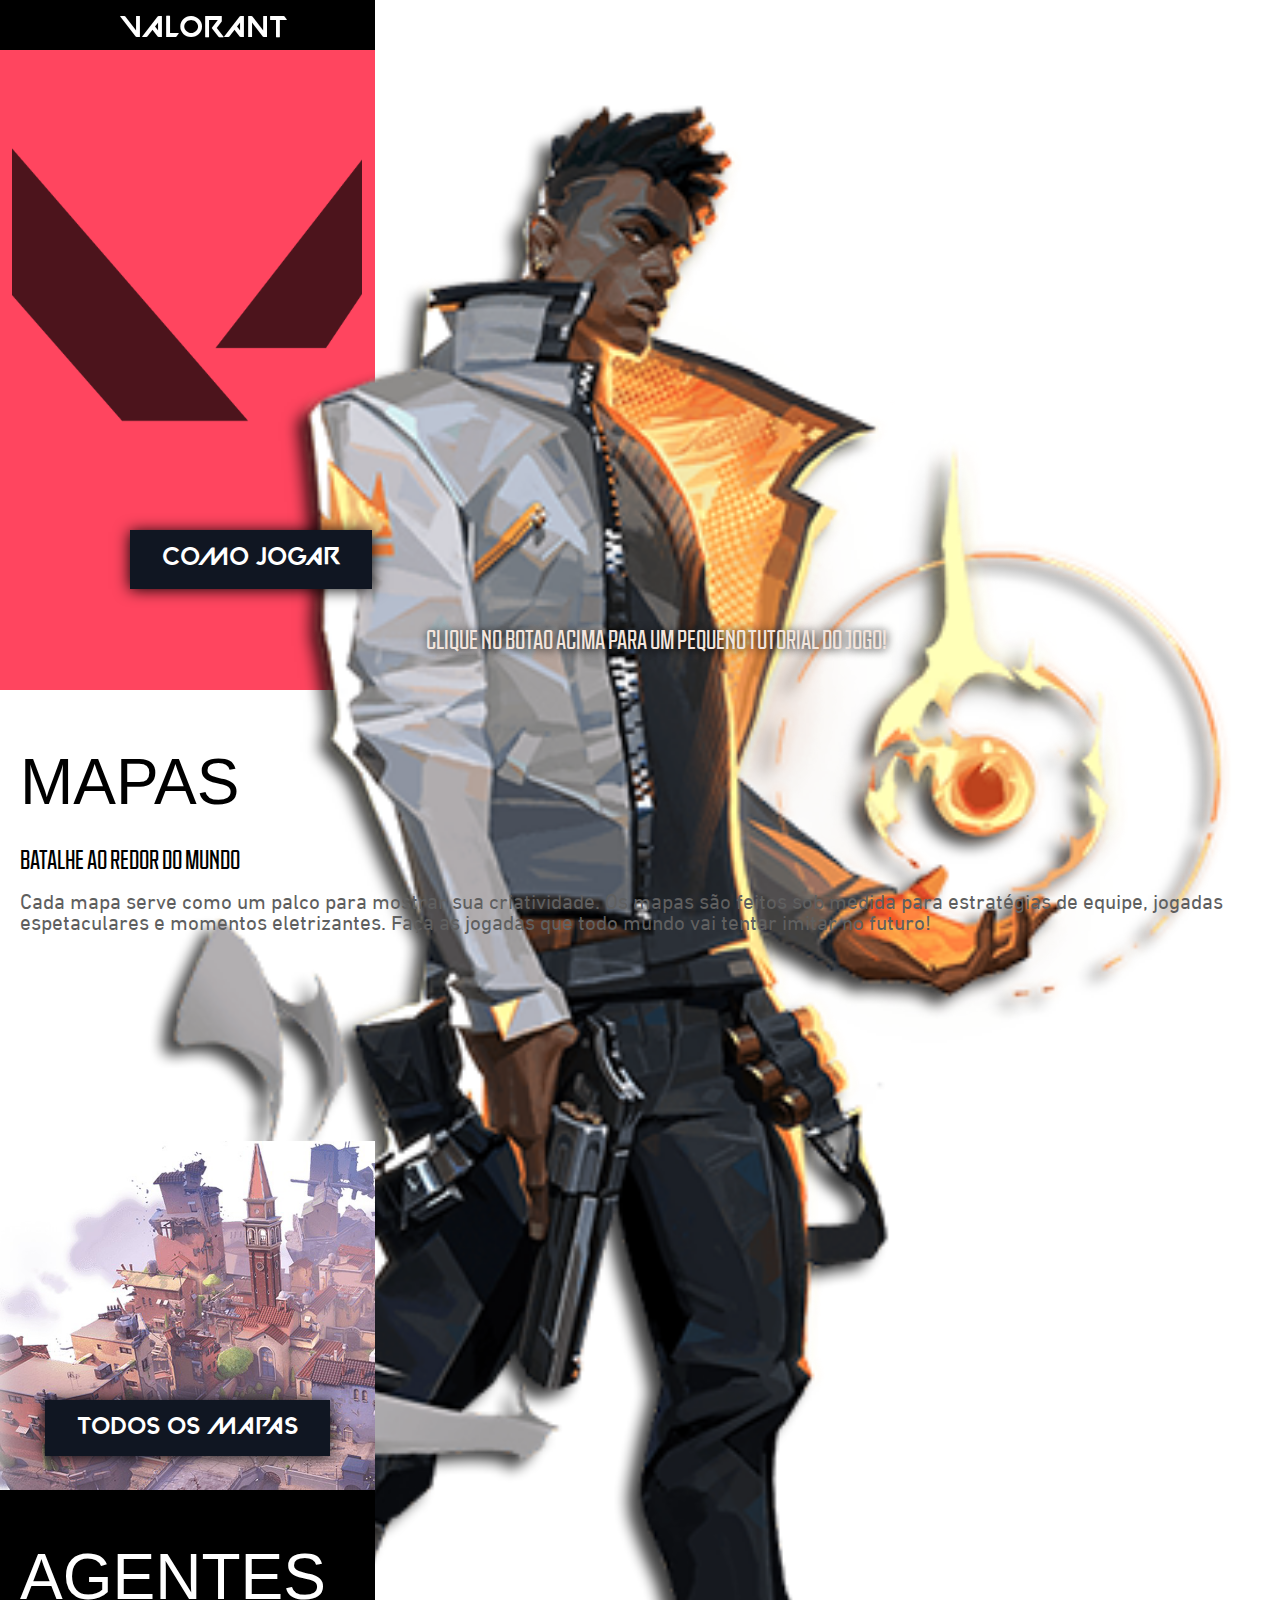
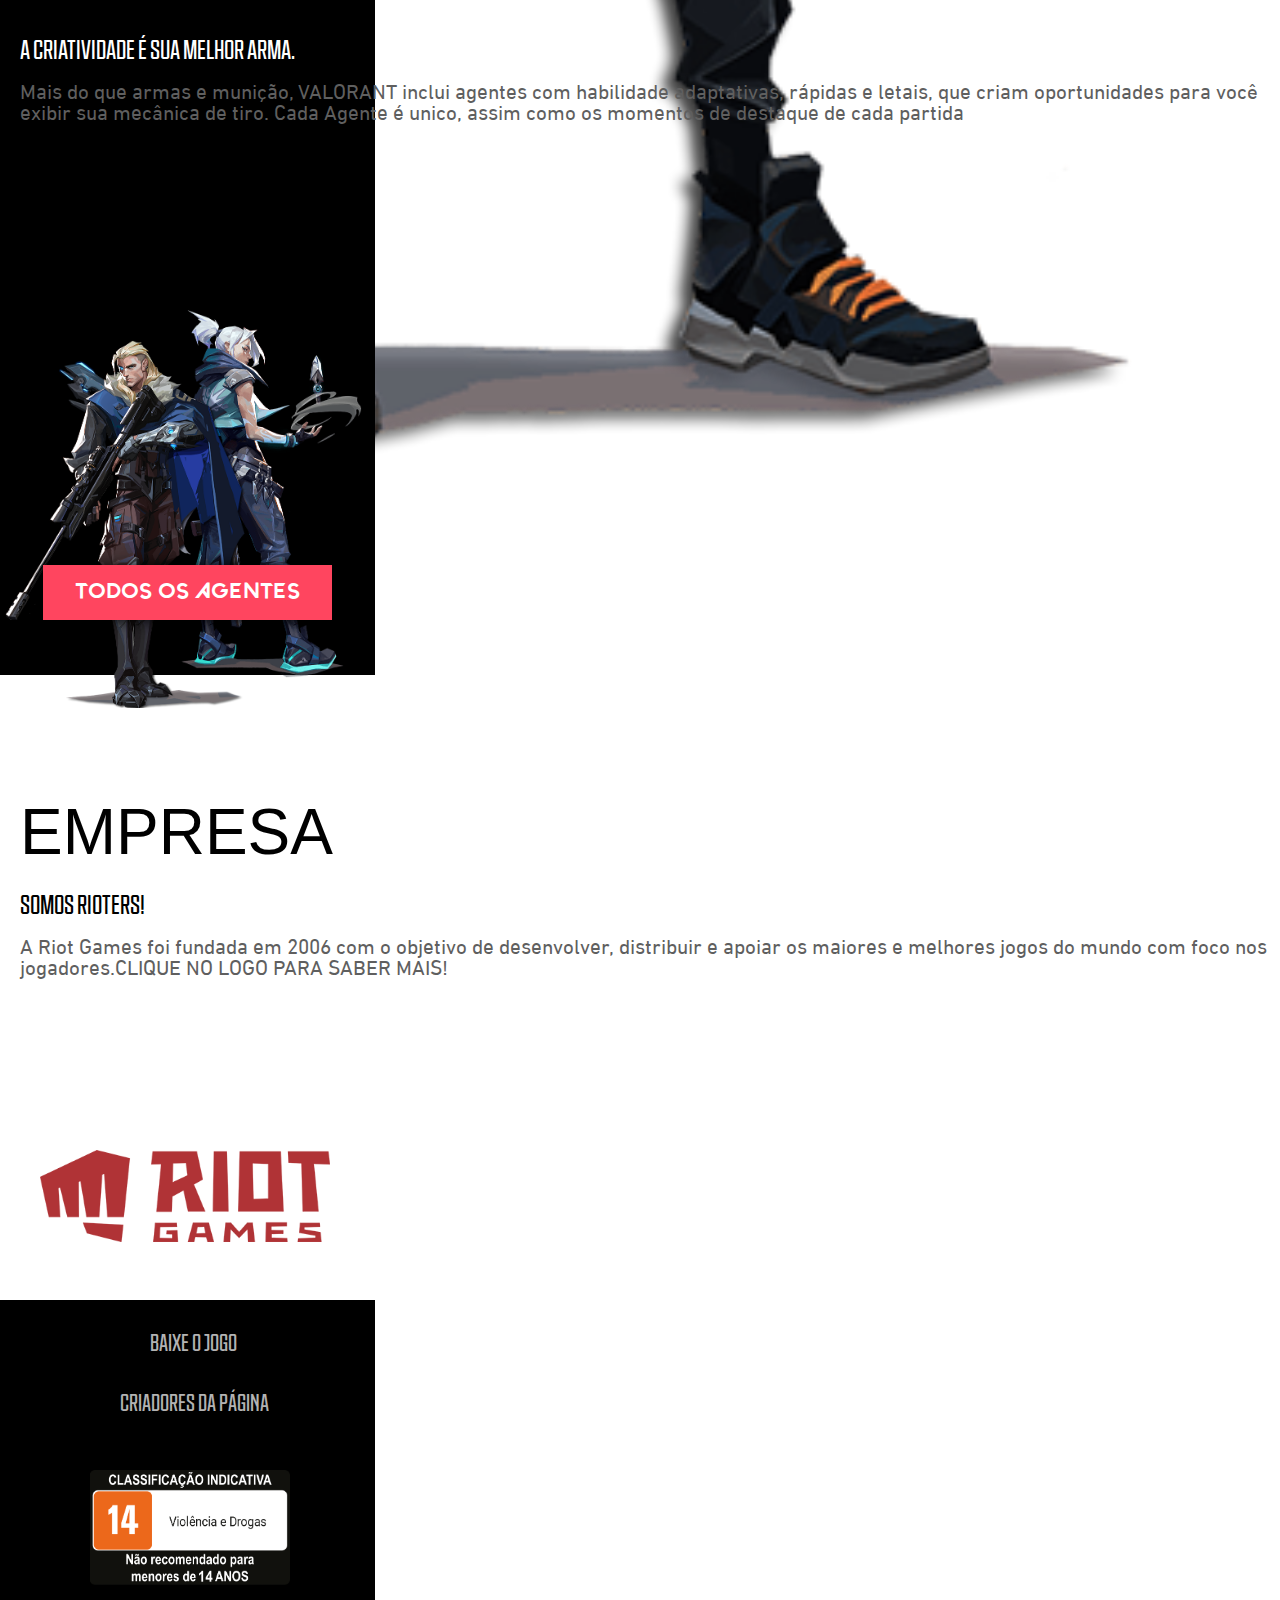
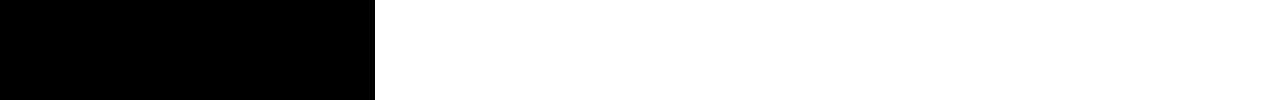
<file: index.html>
<!DOCTYPE html>
<html lang="en">
<head>
    <meta charset="UTF-8">
    <meta http-equiv="X-UA-Compatible" content="IE=edge">
    <meta name="viewport" content="width=device-width, initial-scale=1.0">
    <title>ValorantTips</title>
    <link rel="stylesheet" href="style/style.css">
    <link rel="stylesheet" href="style/reset.css">
</head>
<style>

</style>

  <body>

    <!-- CABEÇALHO -->
    <header>
      <div class="retangulo">
        <h1 class="Menu">VALORANT</h1>
      </div>
    </header>

    <!-- PARTE COMO JOGAR -->
    <div class="fundo"></div>
    <div><img class="logo" src="imagens/logo.png" alt="logoValorant"></div>
    <div class="fundoPhoenix"><img class="phoenix" src="imagens/phoenix.png" alt="phoenix"></div>
    <div> <a href="tela2.html"><button class="botao1">COMO JOGAR</button></a> </div>
    <div><p class="textoComoJogar">CLIQUE NO BOTAO ACIMA PARA UM PEQUENO TUTORIAL DO JOGO! </p></div>

    <!-- PARTE DOS MAPAS -->
    <div><img class = "mapa" src="imagens/mapa vava.png" alt="mapa"></div>
    <div>
        <h1 class="h1Mapas">MAPAS</h1>
        <h2 class="h2Batalhe">BATALHE AO REDOR DO MUNDO</h2>
        <p class="textoMapa">Cada mapa serve como um palco para mostrar sua criatividade. Os mapas são feitos sob medida para estratégias de equipe, jogadas espetaculares e momentos eletrizantes. Faça as jogadas que todo mundo vai tentar imitar no futuro!</p>
    </div>
    <div> <a href="tela3.html"><button class="botao2">TODOS OS MAPAS</button></a> </div>

    <!-- PARTE DOS AGENTES -->
    <div class="fundoPreto"></div>
    <div><img class="jett" src="imagens/jett.png" alt="jett"></div>
    <div><img class="sova" src="imagens/sova.png" alt="sova"></div>
    <div><a href="tela4.html"><button class="botao3">TODOS OS AGENTES</button></a> </div>
    <div>
        <h1 class="h1Agentes">AGENTES</h1>
        <h2 class="textoCriatividade">A CRIATIVIDADE É SUA MELHOR ARMA.</h2>
        <p class="textoAgentes">Mais do que armas e munição, VALORANT inclui agentes com habilidade adaptativas, rápidas e letais, que criam oportunidades para você exibir sua mecânica de tiro. Cada Agente é unico, assim como os momentos de destaque de cada partida</p>
    </div>

    <!-- LOGO RIOT -->
    <div>
        <h1 class="h1Riot">EMPRESA</h1>
        <h2 class="h2Riot">SOMOS RIOTERS!</h2>
        <p class="textoRiot">A Riot Games foi fundada em 2006 com o objetivo de desenvolver, distribuir e apoiar os maiores e melhores jogos do mundo com foco nos jogadores.CLIQUE NO LOGO PARA SABER MAIS! </p>
        <a href="tela5.html"><img class="riot" src="imagens/riot-games-logo.png" alt="logo riot"></a>
    </div>

    <!-- RODA PE -->
    <div class="fundoPreto2">
        <a href="https://playvalorant.com/pt-br/download/"><p class="pBaixe">BAIXE O JOGO</p></a>
        <a href="tela6.html"><p class="pCriadores">CRIADORES DA PÁGINA</p></a>
        <img class="classificacao" src="imagens/14anos.png" alt="classificação14anos">
    </div>
  
  </body>
  
</html>
</file>
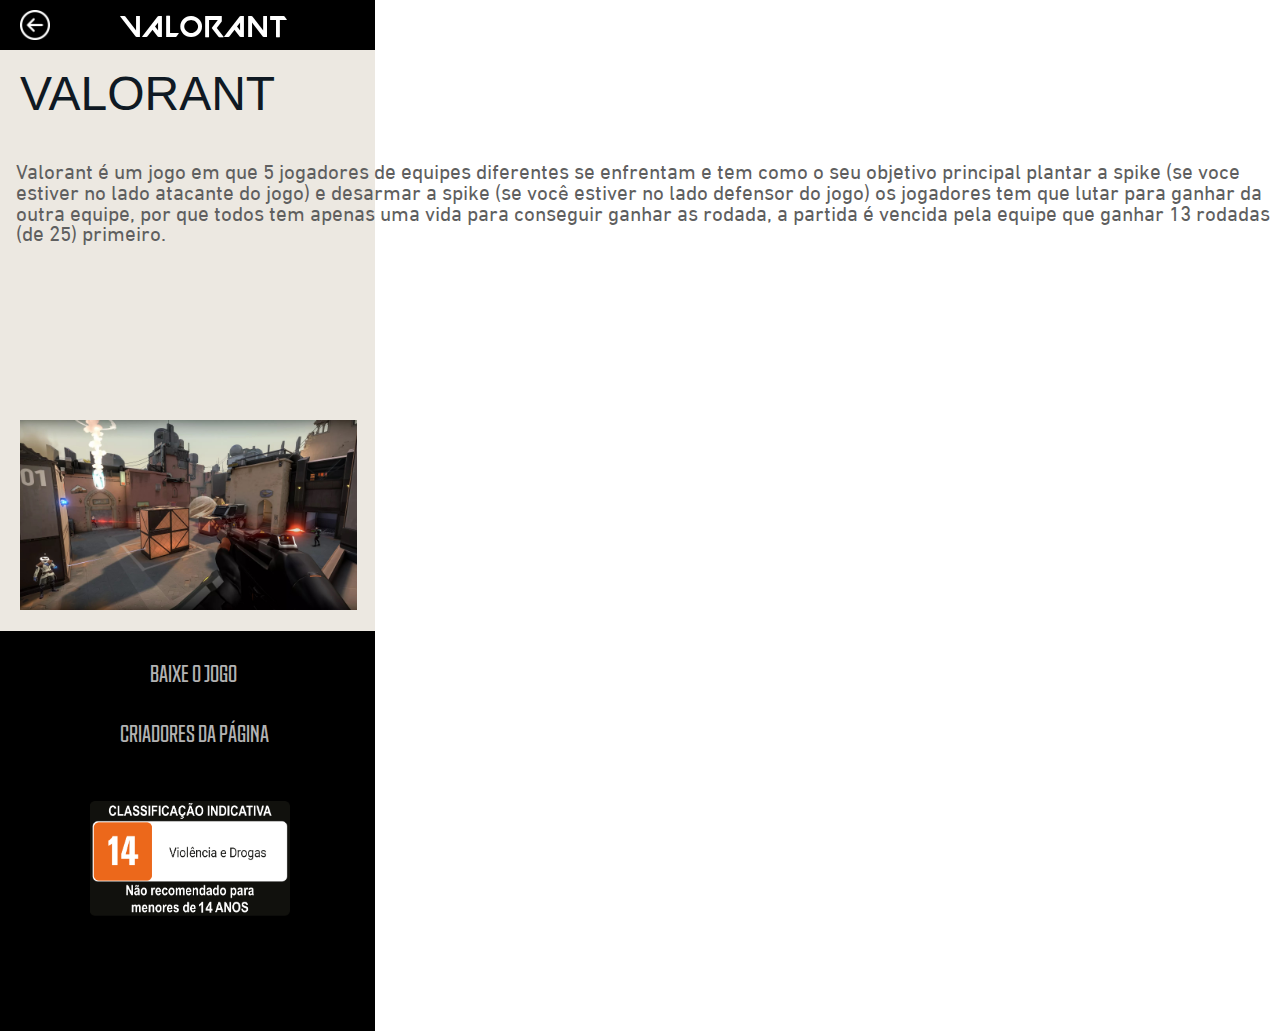
<file: tela2.html>
<!DOCTYPE html>
<html lang="en">
<head>
    <meta charset="UTF-8">
    <meta http-equiv="X-UA-Compatible" content="IE=edge">
    <meta name="viewport" content="width=device-width, initial-scale=1.0">
    <title>ValorantTips</title>
    <link rel="stylesheet" href="style/style.css">
    <link rel="stylesheet" href="style/reset.css">
</head>
    <style>
    </style>

    <body>

    <header>
      <div class="retangulo">
        <h1 class="Menu">VALORANT</h1>
        <a href="index.html"><img class="botaoVoltar" src="imagens/botaoVoltar.png" alt="botaoVoltar"></a>
      </div>
    </header>

        <div>
            <h1 class="h1VALORANT">VALORANT</h1>

            <div class="fundoVALORANT"></div>

            <p class="textoVALORANT">Valorant é um jogo em que 5 jogadores de equipes diferentes se enfrentam e tem como o seu objetivo principal plantar a spike
            (se voce estiver no lado atacante do jogo) e desarmar a spike (se você estiver no lado defensor do jogo) os jogadores tem que lutar para ganhar da outra equipe, 
            por que todos tem apenas uma vida para conseguir ganhar as rodada, a partida é vencida pela equipe que ganhar 13 rodadas (de 25) primeiro.</p>

            <img class="imgVALORANT" src="imagens/valorant3.jpg" alt="VALORANT">
        </div>

        <div class="fundoPreto0">
            <a href="https://playvalorant.com/pt-br/download/"><p class="pBaixe">BAIXE O JOGO</p></a>
            <a href="tela6.html"><p class="pCriadores">CRIADORES DA PÁGINA</p></a>
            <img class="classificacao" src="imagens/14anos.png" alt="classificação14anos">
        </div>

    </body>

</html>
</file>
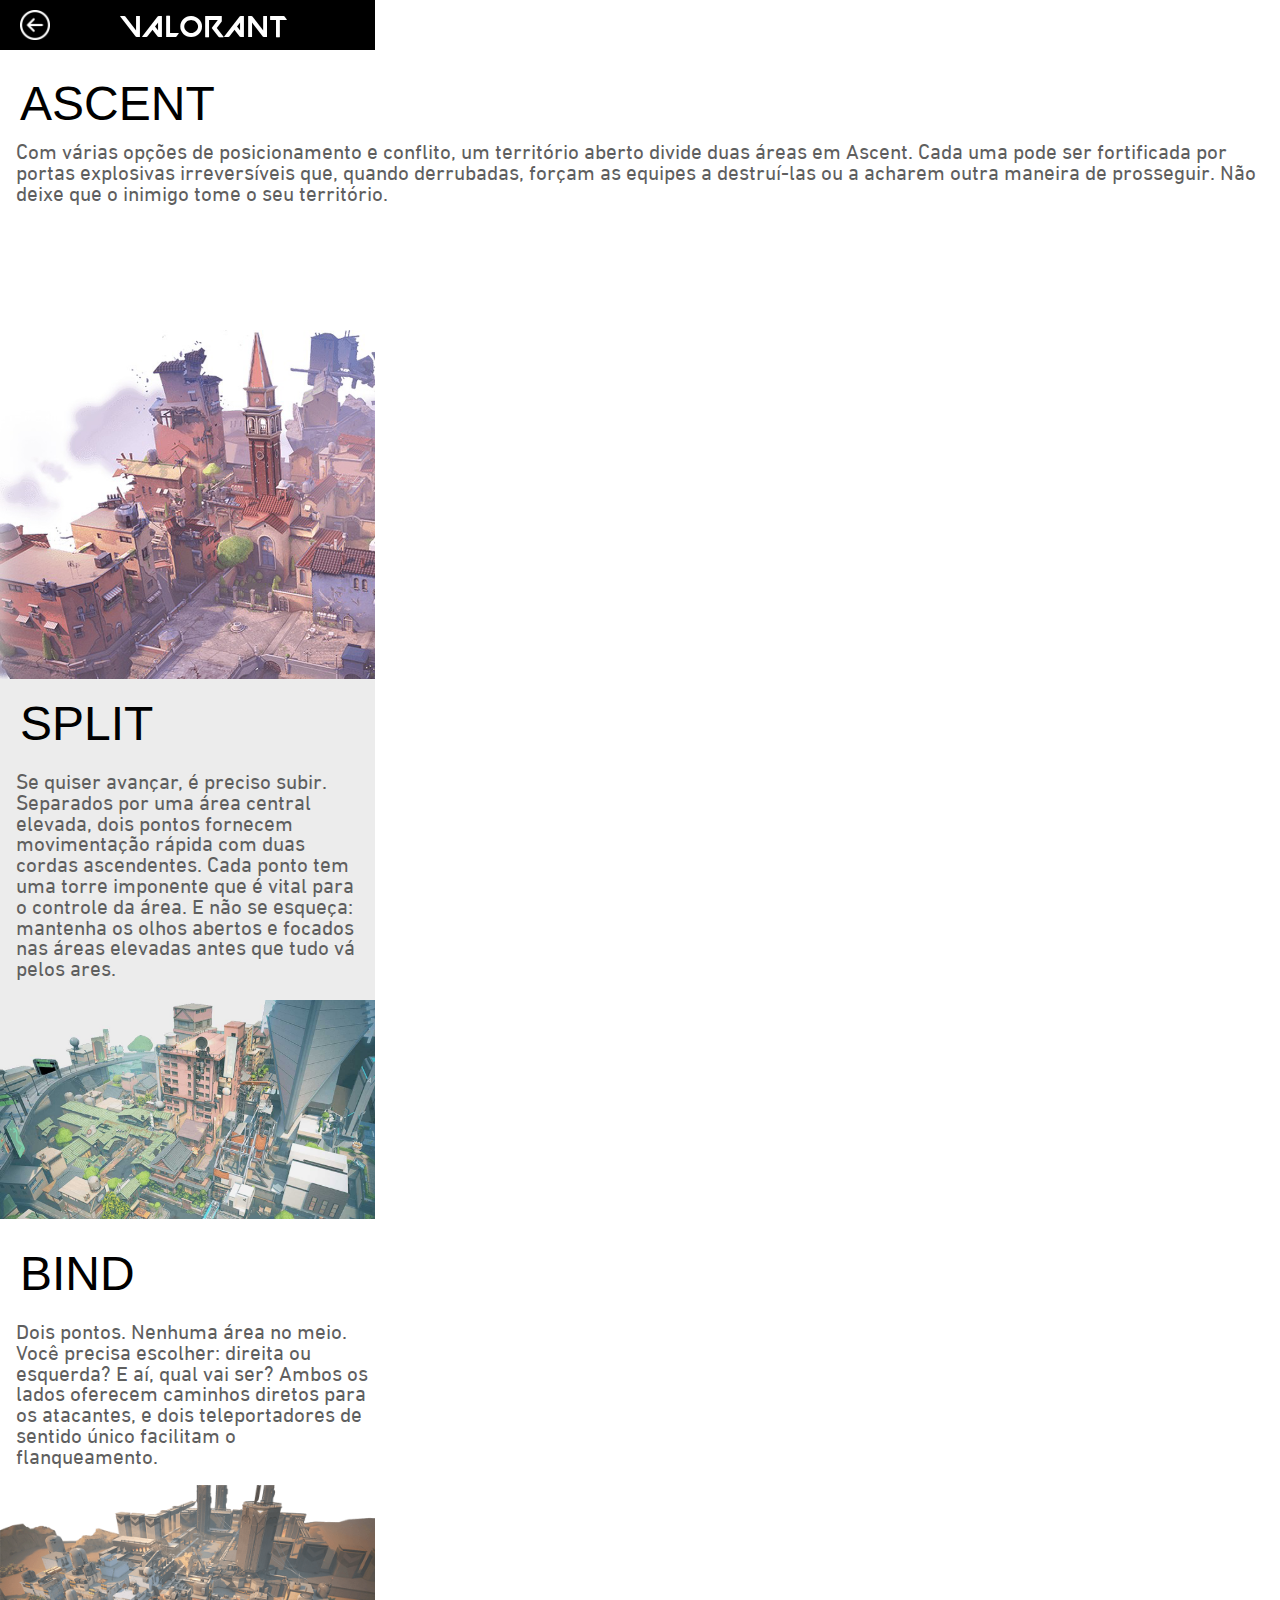
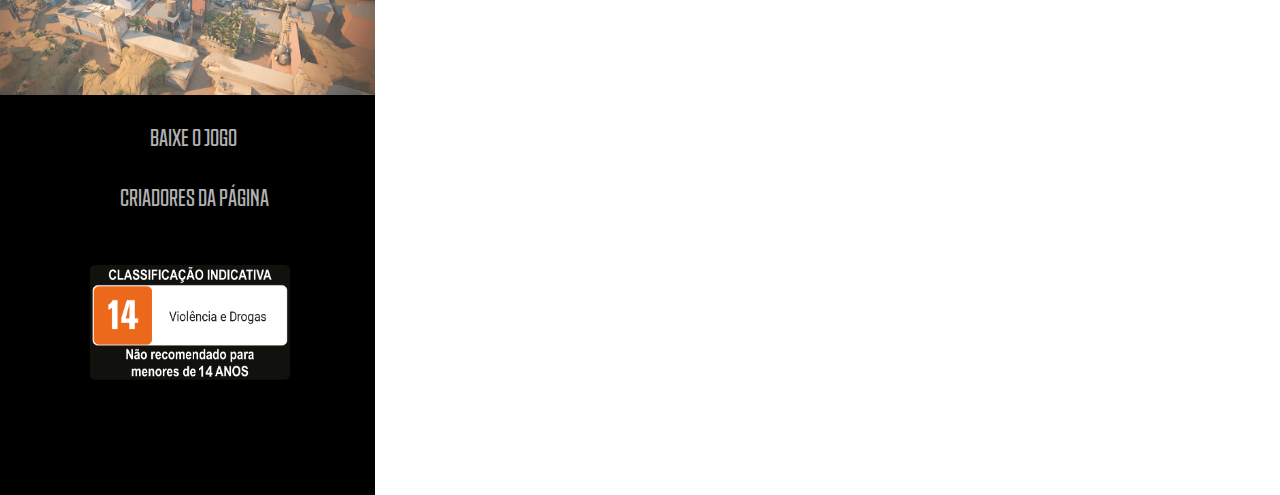
<file: tela3.html>
<!DOCTYPE html>
<html lang="en">
<head>
    <meta charset="UTF-8">
    <meta http-equiv="X-UA-Compatible" content="IE=edge">
    <meta name="viewport" content="width=device-width, initial-scale=1.0">
    <title>ValorantTips</title>
    <link rel="stylesheet" href="style/style.css">
    <link rel="stylesheet" href="style/reset.css">
</head>
<style>

</style>
<body>

    <header>
        <div class="retangulo">
          <h1 class="Menu">VALORANT</h1>
          <a href="index.html"><img class="botaoVoltar" src="imagens/botaoVoltar.png" alt="botaoVoltar"></a>
        </div>
      </header>

<div>
    <h1 class="h1MapasAscent">ASCENT</h1>

    <p class="textoAscent">Com várias opções de posicionamento e conflito, um território aberto divide duas áreas em Ascent. 
    Cada uma pode ser fortificada por portas explosivas irreversíveis que, quando derrubadas, forçam as equipes a destruí-las ou a acharem outra maneira de prosseguir. 
    Não deixe que o inimigo tome o seu território.</p>

    <div><img class = "mapaAscent" src="imagens/mapa vava.png" alt="mapa"></div>
</div>

<div>
    <div class="fundoSplit"></div>

    <h1 class="h1MapasSplit">SPLIT</h1>

    <p class="textoSplit">Se quiser avançar, é preciso subir. Separados por uma área central elevada, dois pontos fornecem movimentação rápida com duas cordas ascendentes.
     Cada ponto tem uma torre imponente que é vital para o controle da área. E não se esqueça: mantenha os olhos abertos e focados nas áreas elevadas antes que tudo vá pelos ares.</p>

    <div><img class = "mapaSplit" src="imagens/split.jpg" alt="mapa"></div>

</div>

<div>

    <div class="fundoBind"></div>

    <h1 class="h1MapasBind">BIND</h1>

    <p class="textoBind">Dois pontos. Nenhuma área no meio. Você precisa escolher: direita ou esquerda? E aí, qual vai ser? Ambos os lados oferecem caminhos diretos para os atacantes,
     e dois teleportadores de sentido único facilitam o flanqueamento.</p>

     <div><img class="mapaBind" src="imagens/bind.png" alt="mapa"></div>

</div>

<div class="fundoPretoTela3">
    <a href="https://playvalorant.com/pt-br/download/"><p class="pBaixe">BAIXE O JOGO</p></a>
    <a href="tela6.html"><p class="pCriadores">CRIADORES DA PÁGINA</p></a>
    <img class="classificacaoTela3" src="imagens/14anos.png" alt="classificação14anos">
  </div>

</body>

</html>
</file>
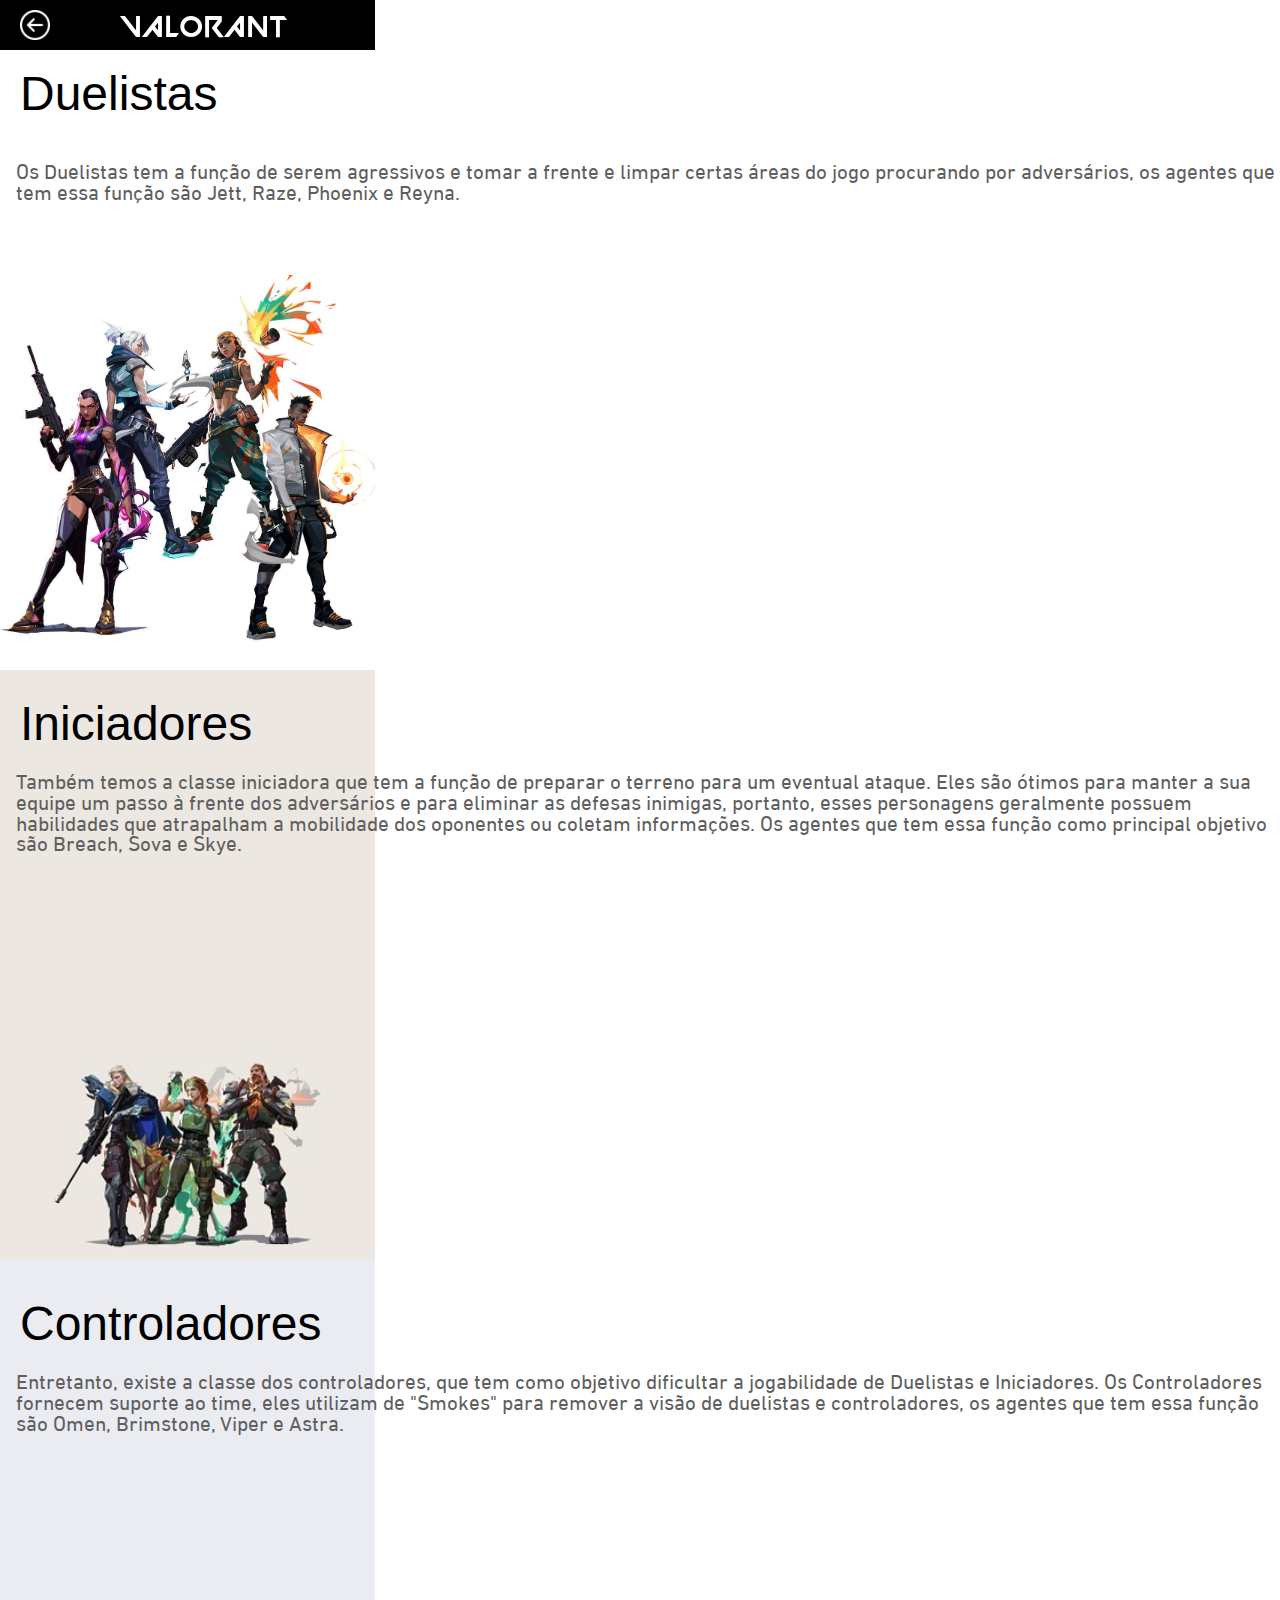
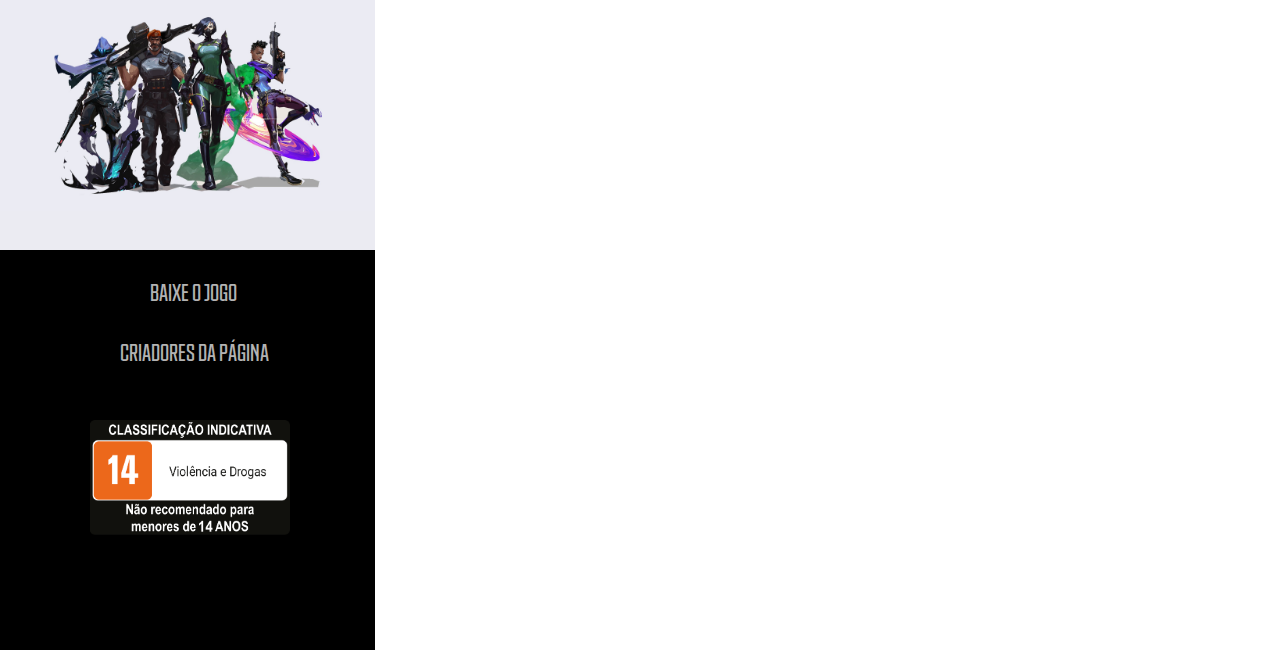
<file: tela4.html>
<!DOCTYPE html>
<html lang="en">
<head>
    <meta charset="UTF-8">
    <meta http-equiv="X-UA-Compatible" content="IE=edge">
    <meta name="viewport" content="width=device-width, initial-scale=1.0">
    <title>ValorantTips</title>
    <link rel="stylesheet" href="style/style.css">
    <link rel="stylesheet" href="style/reset.css">
</head>
<style>

</style>
<body>
  <header>
    <div class="retangulo">
      <h1 class="Menu">VALORANT</h1>
      <a href="index.html"><img class="botaoVoltar" src="imagens/botaoVoltar.png" alt="botaoVoltar"></a>
    </div>
  </header>

    <div>
        <h1 class="h1Duelistas">Duelistas</h1>

        <p class="textoDuelistas">Os Duelistas tem a função de serem agressivos e tomar a frente e limpar certas áreas do jogo procurando por adversários, os agentes que tem essa função são
         Jett, Raze, Phoenix e Reyna.</p>

        <div><img class = "imgDuelistas" src="imagens/duelistas01.jpg" alt="duelista"></div>
    </div>

    <div>
        <h1 class="h1Iniciadores">Iniciadores</h1>

        <p class="textoIniciadores">Também temos a classe iniciadora que tem a função de preparar o terreno para um eventual ataque. 
        Eles são ótimos para manter a sua equipe um passo à frente dos adversários e para eliminar as defesas inimigas, 
        portanto, esses personagens geralmente possuem habilidades que atrapalham a mobilidade dos oponentes ou coletam informações. 
        Os agentes que tem essa função como principal objetivo são  Breach, Sova e Skye.</p>

        <div><img class = "imgIniciadores" src="imagens/iniciador.jpg" alt="iniciador"></div>

        <div class="fundoIniciadores"></div>

    </div>

    <div>
        <h1 class="h1Controladores">Controladores</h1>
<!--  -->
        <p class="textoControladores">Entretanto, existe a classe dos controladores, que tem como objetivo dificultar a jogabilidade de Duelistas e Iniciadores.
         Os Controladores fornecem suporte ao time, eles utilizam de "Smokes" para remover a visão de duelistas e controladores, os agentes que tem essa função são Omen, Brimstone, Viper e Astra.</p>

         <div><img class="imgControladores" src="imagens/controladores.jpg" alt="controlador"></div>

         <div class="fundoControladores"></div>
    </div>

    <div class="fundoPretoTela4">
        <a href="https://playvalorant.com/pt-br/download/"><p class="pBaixe">BAIXE O JOGO</p></a>
        <a href="tela6.html"><p class="pCriadores">CRIADORES DA PÁGINA</p></a>
        <img class="classificacaoTela4" src="imagens/14anos.png" alt="classificação14anos">
      </div>

</body>

</html>
</file>
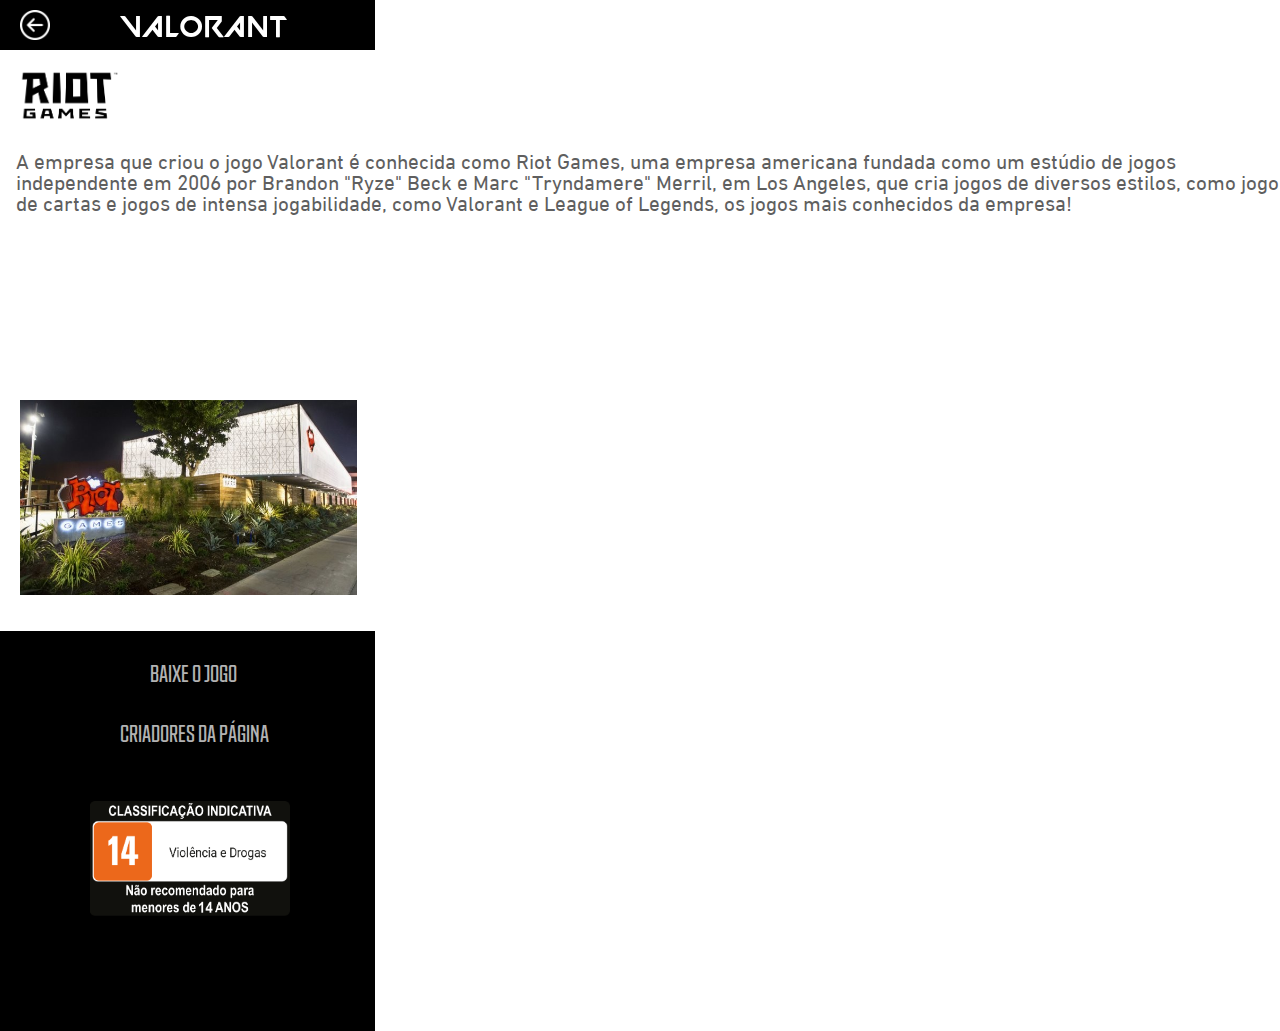
<file: tela5.html>
<!DOCTYPE html>
<html lang="en">
<head>
    <meta charset="UTF-8">
    <meta http-equiv="X-UA-Compatible" content="IE=edge">
    <meta name="viewport" content="width=device-width, initial-scale=1.0">
    <title>ValorantTips</title>
    <link rel="stylesheet" href="style/style.css">
    <link rel="stylesheet" href="style/reset.css">
</head>
<style>

</style>
<body>
  <header>
    <div class="retangulo">
      <h1 class="Menu">VALORANT</h1>
      <a href="index.html"><img class="botaoVoltar" src="imagens/botaoVoltar.png" alt="botaoVoltar"></a>
    </div>
  </header>

    <p class="textoEmpresa">A empresa que criou o jogo Valorant é conhecida como Riot Games, uma empresa americana fundada como um estúdio de jogos independente em 2006 por Brandon "Ryze" Beck
     e Marc "Tryndamere" Merril, em Los Angeles, que cria jogos de diversos estilos, como jogo de cartas e jogos de intensa jogabilidade, como Valorant e  League of Legends,
     os jogos mais conhecidos da empresa!</p>

     <img class="riotGames" src="imagens/riotGames.png" alt="empresaVAVA">
     <img class="escritorio" src="imagens/escritorio.jpg" alt="escritorio">

    <div class="fundoPreto0">
      <a href="https://playvalorant.com/pt-br/download/"><p class="pBaixe">BAIXE O JOGO</p></a>
      <a href="tela6.html"><p class="pCriadores">CRIADORES DA PÁGINA</p></a>
      <img class="classificacao" src="imagens/14anos.png" alt="classificação14anos">
    </div>

</body>

</html>
</file>
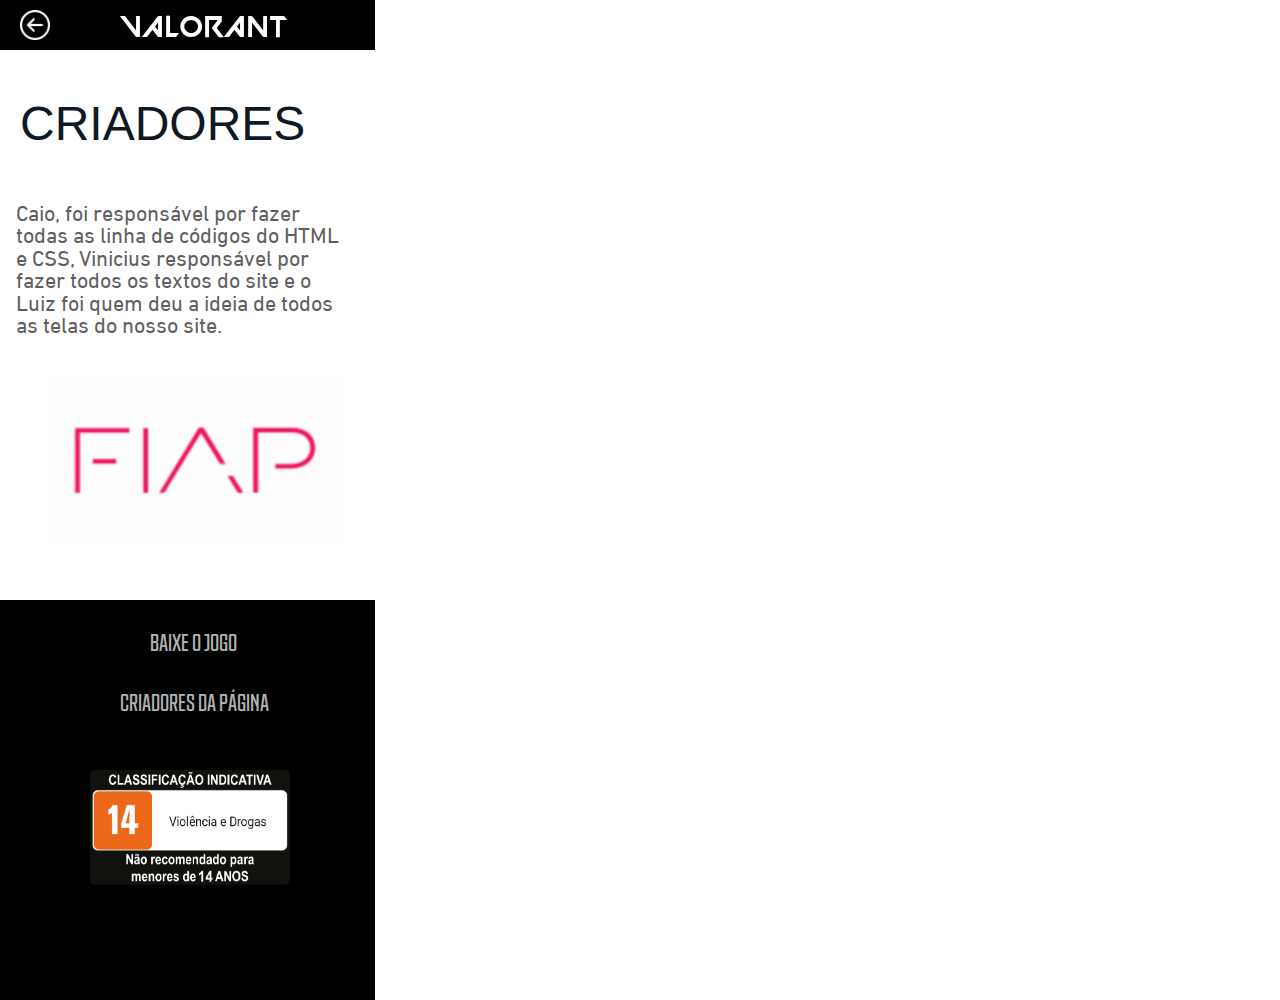
<file: tela6.html>
<!DOCTYPE html>
<html lang="en">
<head>
    <meta charset="UTF-8">
    <meta http-equiv="X-UA-Compatible" content="IE=edge">
    <meta name="viewport" content="width=device-width, initial-scale=1.0">
    <title>ValorantTips</title>
    <link rel="stylesheet" href="style/style.css">
    <link rel="stylesheet" href="style/reset.css">
</head>
<style>

</style>
<main>
  <body>

    <header>
      <div class="retangulo">
        <h1 class="Menu">VALORANT</h1>
        <a href="index.html"><img class="botaoVoltar" src="imagens/botaoVoltar.png" alt="botaoVoltar"></a>
      </div>
    </header>
    
    <h1 class="h1CRIADORES">CRIADORES</h1>
    <p class="textoCriadores">Caio, foi responsável por fazer todas as linha de códigos do HTML e CSS, Vinicius responsável por fazer todos os textos do site e o Luiz foi quem deu a ideia de todos as telas do nosso site.</p>


    <img class="fiap" src="imagens/unnamed.png" alt="fiap">

    <div class="fundoPretoTela6">
      <a href="https://playvalorant.com/pt-br/download/"><p class="pBaixe">BAIXE O JOGO</p></a>
      <a href="tela6.html"><p class="pCriadores">CRIADORES DA PÁGINA</p></a>
      <img class="classificacao" src="imagens/14anos.png" alt="classificação14anos">
    </div>

  </body>
</main>

</html>
</file>
<file: style/style.css>
@font-face {
    font-family: 'Valorant';
    src: url('ValorantFont.ttf') format('truetype');
}
@font-face {
    font-family: 'Arabic';
    src: url('DIN-Next-LT-Arabic-Regular.ttf') format('truetype');
}
@font-face {
    font-family: 'Grand Regular';
    src: url('NTF-Grand-Regular.otf') format('opentype');
}

body{
    background-color: #FFFFFF;

}

h1{
    font-family: 'Valorant';
}
button{
    font-family: 'Valorant';
}
.retangulo{
    width: 375px;
    height: 50px;
    background: black;
    top: 0px;
    margin-left: auto;
    margin-right: auto;
    position: fixed;
    z-index: 10;
}

.Menu {
    font-family: 'Valorant';
    font-size: 30px;
    color: #ffffff;
    position: fixed;
    left: 120px;
    top: 15px;
    z-index: 10;
}

.botaoVoltar{
    top: 10px;
    position: absolute;
    left: 20px;
    width: 30px;
    z-index: 20;
}

.botao1 {
    color: white;
    position: absolute;
    top: 530px;
    left: 130px;
    border: none;
    padding: 15px 32px;
    font-size: 25px;
    background-color: #101622;
    display: inline-block;
    text-decoration: none;
    cursor: pointer;
    box-shadow: black 0px 0.5px 15px;
    
    
}

.textoComoJogar{
    color:#F2E5DD;
    text-shadow: black 1px 1px 10px;
    font-family: 'Grand Regular';
    font-size: 1.7em;
    position: absolute;
    top: 620px;
    left: 42px;
    right: 10px;
    padding: 5px;
    border-radius: 3px;
    text-align: center;
}

.fundo{
    width: 375px;
    height: 690px;
    background-color: #ff455f;
}

.phoenix{
    position: absolute;
    top: 100px;
    right: 40px;
    width: 100%;
    left: 1px;
    
}

.logo{
    position: absolute;
    opacity: 0.7;
    width: 350px;
    top: 100px;
    left: 12px;
}

.botao2 {
    color: white;
    position: absolute;
    top: 1400px;
    left: 45px;
    border: none;
    padding: 15px 32px;
    font-size: 24px;
    background-color: #101622;
    display: inline-block;
    text-decoration: none;
    cursor: pointer;
    box-shadow: black 0px 0.5px 15px;
    
    
}
.mapa{
    top: 1141px;
    position: absolute;
    width: 375px;
    

}


.h1Mapas{
    font-family: Impact, Haettenschweiler, 'Arial Narrow Bold', sans-serif;
    position: absolute;
    font-size: 4em;
    top: 750px;
    left: 20px;
}

.h2Batalhe{
    position: absolute;
    font-family: 'Grand Regular';
    font-size: 1.7em;
    top: 845px;
    left: 20px;
}

.textoMapa{
    position: absolute;
    font-family: 'Arabic';
    top: 890px;
    left: 20px;
    font-size: 1.3em;
    text-align: left;
    color: rgb(95, 95, 95);
}

.botao3 {
    color: white;
    position: absolute;
    top: 2165px;
    left: 43px;
    border: none;
    padding: 15px 32px;
    font-size: 22px;
    background-color: #ff455f;
    display: inline-block;
    text-decoration: none;
    cursor: pointer;
    box-shadow: black 0px 0.5px 15px;
}

.fundoPreto{
    position: absolute;
    width: 375px;
    height: 785px;
    background-color: black;
    top: 1490px;
}
.sova{
    position: absolute;
    width: 240px;
    top: 1940px;
    left: 5px;
}

.jett{
    position: absolute;
    width: 240px;
    top: 1910px;
    left: 135px; 
}
.h1Agentes{
    color: white;
    position: absolute;
    font-family: Impact, Haettenschweiler, 'Arial Narrow Bold', sans-serif;
    font-size: 1.7em;
    top: 1545px;
    left: 20px;
    font-size: 4em;
}

.textoCriatividade{
    color: white;
    position: absolute;
    font-family: 'Grand Regular';
    font-size: 1.7em;
    top: 1635px;
    left: 20px;
}

.textoAgentes{
    color: white;
    position: absolute;
    font-family: 'Arabic';
    top: 1680px;
    left: 20px;
    font-size: 1.3em;
    text-align: left;
    color: rgb(95, 95, 95);
}

.h1Riot{
    color: black;
    position: absolute;
    font-family: Impact, Haettenschweiler, 'Arial Narrow Bold', sans-serif;
    font-size: 4em;
    top: 2400px;
    left: 20px;
}

.h2Riot{
    color: black;
    position: absolute;
    font-family: 'Grand Regular';
    font-size: 1.7em;
    top: 2490px;
    left: 20px;
}

.textoRiot{
    color: rgb(95, 95, 95);
    position: absolute;
    font-family: 'Arabic';
    font-size: 1.3em;
    top: 2535px;
    left: 20px;
}

.riot{
    position: absolute;
    width: 290px;
    top: 2750px;
    left: 40px; 
}

.botaoRiot{
    border: none;
    text-decoration: none;
}
.fundoPreto2{
    position: absolute;
    width: 375px;
    height: 400px;
    background-color: rgb(0, 0, 0);
    top: 2900px
}
.pBaixe{
    color: rgb(255, 255, 255);
    position: absolute;
    font-family: 'Grand Regular';
    text-align: center;
    font-size: 1.5em;
    top: 30px;
    left: 150px;
    opacity: 0.7;
}

.pCriadores{
    color: rgb(255, 255, 255);
    position: absolute;
    font-family: 'Grand Regular';
    text-align: center;
    font-size: 1.5em;
    top: 90px;
    left: 120px;
    opacity: 0.7;
}

.classificacao{
    position: absolute;
    width: 200px;
    top: 170px;
    left: 90px;
}


/*--------------------------------------------------------------------------------------------------------------------------------------------------------------------------------------------*/

.h1MapasAscent{
    font-family: Impact, Haettenschweiler, 'Arial Narrow Bold', sans-serif;
    position: absolute;
    font-size: 3em;
    top: 80px;
    left: 20px;
}

.textoAscent{
    position: absolute;
    font-family: 'Arabic';
    top: 140px;
    left: 16px;
    font-size: 1.3em;
    text-align: left;
    color: rgb(95, 95, 95);
}

.mapaAscent{
    top: 330px;
    position: absolute;
    width: 375px;
}

/*-----*/

.fundoSplit{
    width: 375px;
    height: 600px;
    background-color: #ECECEC;
    margin-top: 619px;
}

.mapaSplit{ 
    top: 1000px;
    position: absolute;
    width: 375px;
}

.h1MapasSplit{
    font-family: Impact, Haettenschweiler, 'Arial Narrow Bold', sans-serif;
    position: absolute;
    font-size: 3em;
    top: 700px;
    left: 20px;
}

.textoSplit{
    position: absolute;
    font-family: 'Arabic';
    top: 770px;
    left: 16px;
    font-size: 1.3em;
    text-align: left;
    color: rgb(95, 95, 95);
    width: 17em;
}

/*-------*/



.mapaBind{ 
    top: 1485px;
    position: absolute;
    width: 375px;
}

.h1MapasBind{
    font-family: Impact, Haettenschweiler, 'Arial Narrow Bold', sans-serif;
    position: absolute;
    font-size: 3em;
    top: 1250px;
    left: 20px;
}

.textoBind{
    position: absolute;
    font-family: 'Arabic';
    top: 1320px;
    left: 16px;
    font-size: 1.3em;
    text-align: left;
    color: rgb(95, 95, 95);
    width: 17em;
}

/*------*/

.classificacaoTela3{
    position: absolute;
    width: 200px;
    top: 170px;
    left: 90px;

}

.fundoPretoTela3{
    position: absolute;
    width: 375px;
    height: 400px;
    background-color: rgb(0, 0, 0);
    top: 1695px;
}



/*--------------------------------------------------------------------------------------------------------------------------------------------------------------------------------------------*/

.h1Duelistas{
    font-family: Impact, Haettenschweiler, 'Arial Narrow Bold', sans-serif;
    position: absolute;
    font-size: 3em;
    top: 70px;
    left: 20px;
}

.imgDuelistas{
    top: 275px;
    position: absolute;
    width: 375px;
}

.textoDuelistas{
    position: absolute;
    font-family: 'Arabic';
    top: 160px;
    left: 16px;
    font-size: 1.3em;
    text-align: left;
    color: rgb(95, 95, 95);
}

/*------*/

.h1Iniciadores {
    font-family: Impact, Haettenschweiler, 'Arial Narrow Bold', sans-serif;
    position: absolute;
    font-size: 3em;
    top: 700px;
    left: 20px;
}

.imgIniciadores{
    top: 1050px;
    position: absolute;
    width: 375px;
}

.textoIniciadores{
    position: absolute;
    font-family: 'Arabic';
    top: 770px;
    left: 16px;
    font-size: 1.3em;
    text-align: left;
    color: rgb(95, 95, 95);
}

.fundoIniciadores{
    width: 375px;
    height: 380px;
    background-color: #ECE7E1;
    margin-top: 670px;
}

/*------*/

.h1Controladores{
    font-family: Impact, Haettenschweiler, 'Arial Narrow Bold', sans-serif;
    position: absolute;
    font-size: 3em;
    top: 1300px;
    left: 20px;
}

.imgControladores{
    top: 1600px;
    position: absolute;
    width: 375px;
}

.textoControladores{
    position: absolute;
    font-family: 'Arabic';
    top: 1370px;
    left: 16px;
    font-size: 1.3em;
    text-align: left;
    color: rgb(95, 95, 95);
}

.fundoControladores{
    width: 375px;
    height: 600px;
    background-color: #ebebf2;
    margin-top: 200px;
}

/*-------*/

.classificacaoTela4{
    position: absolute;
    width: 200px;
    top: 170px;
    left: 90px;

}

.fundoPretoTela4{
    position: absolute;
    width: 375px;
    height: 400px;
    background-color: rgb(0, 0, 0);
    top: 1850px
    
}

/*--------------------------------------------------------------------------------------------------------------------------------------------------------------------------------------------*/

.h1VALORANT{
    font-family: Impact, Haettenschweiler, 'Arial Narrow Bold', sans-serif;
    position: absolute;
    font-size: 3em;
    top: 70px;
    left: 20px;
    color: #0F1923;
}

.fundoVALORANT{
    width: 375px;
    height: 620px;
    background-color: #ECE8E1;
    margin-top: 50px;
}

.textoVALORANT{
    position: absolute;
    font-family: 'Arabic';
    top: 160px;
    left: 16px;
    font-size: 1.3em;
    text-align: left;
    color: rgb(95, 95, 95);
}

.imgVALORANT{
    top: 420px;
    left: 20px;
    position: absolute;
    width: 337px;
}

/*------------------------------------------------------------------------------------------------------------------------------------------------------------------------------------------*/

.fundoPreto0{
    position: absolute;
    width: 375px;
    height: 400px;
    background-color: black;
    top: 631px;
}

.textoEmpresa{
    position: absolute;
    font-family: 'Arabic';
    top: 150px;
    left: 16px;
    font-size: 1.3em;
    text-align: left;
    color: rgb(95, 95, 95);
}

.riotGames{
    top: 70px;
    left: 20px;
    position: absolute;
    width: 100px;
}

.escritorio{
    top: 400px;
    left: 20px;
    position: absolute;
    width: 337px;
}

/*------------------------------------------------------------------------------------------------------------------------------------------------------------------------------------------*/

.textoCriadores{
    position: absolute;
    font-family: 'Arabic';
    top: 200px;
    left: 16px;
    font-size: 1.4em;
    width: 15em;
    text-align: left;
    color: rgb(95, 95, 95);
}

.fiap{
    margin-top: 380px;
    margin-left: 45px;
    width: 300px;
}

.fundoPretoTela6{
    position: absolute;
    width: 375px;
    height: 400px;
    background-color: rgb(0, 0, 0);
    top: 600px;
}

.h1CRIADORES{
    font-family: Impact, Haettenschweiler, 'Arial Narrow Bold', sans-serif;
    position: absolute;
    font-size: 3em;
    top: 100px;
    left: 20px;
    color: #0F1923;
}
</file>
